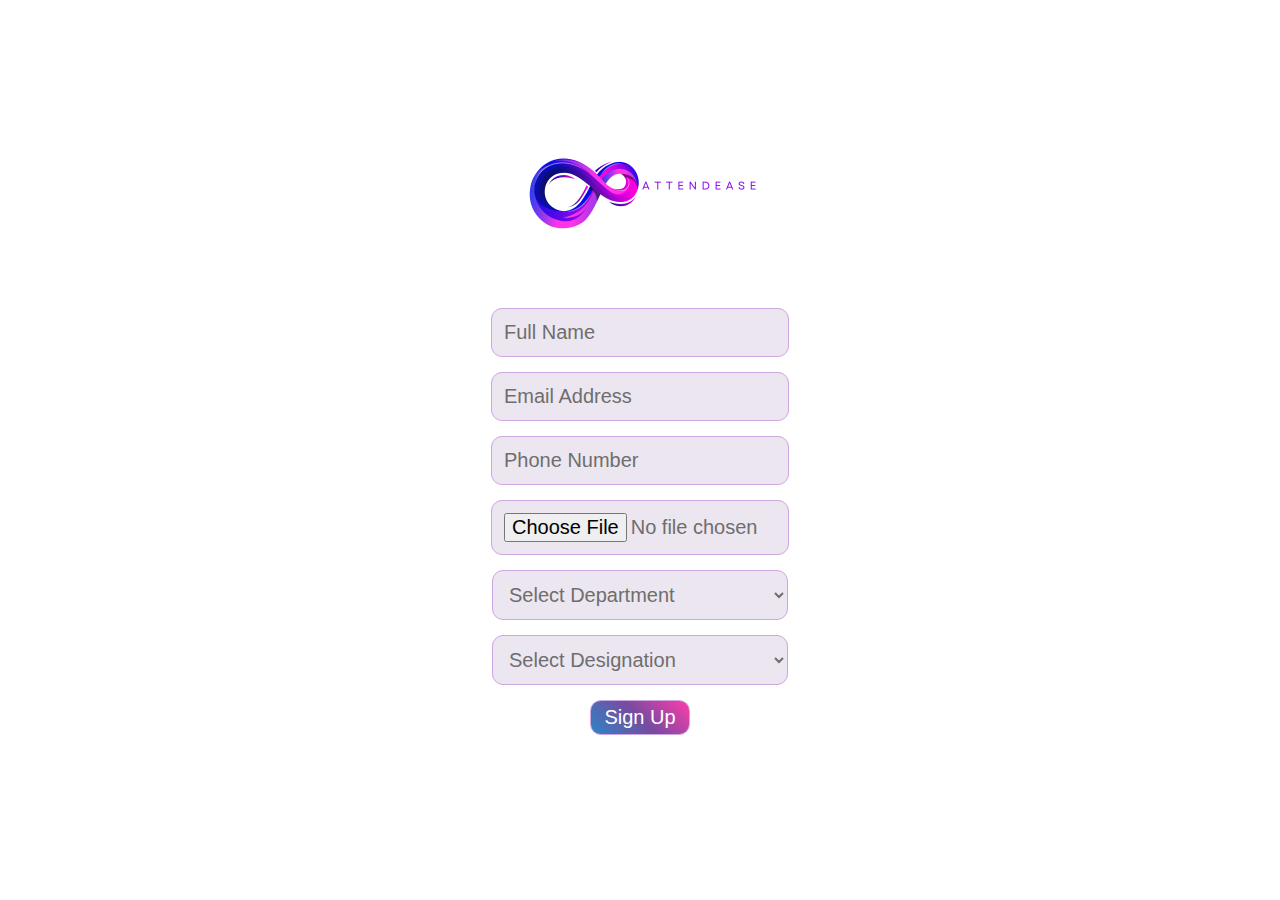
<file: display.html>
<!DOCTYPE html>
<html lang="en">
<head>
    <meta charset="UTF-8">
    <meta name="viewport" content="width=device-width, initial-scale=1.0">
    <title>Display Details</title>
    <style>
        body {
            font-family: Arial, sans-serif;
            display: flex;
            justify-content: center;
            align-items: center;
            height: 100vh;
            margin: 0;
            background-color: #f4f7f9;
        }
        .profile-container {
            background: white;
            padding: 20px;
            border-radius: 10px;
            box-shadow: 0 4px 8px rgba(0, 0, 0, 0.1);
            text-align: center;
        }
        .profile-container img {
            width: 120px;
            height: 120px;
            border-radius: 50%;
            object-fit: cover;
            border: 4px solid #007bff;
            margin-bottom: 15px;
        }
        .profile-container h1 {
            margin-bottom: 10px;
            color: #333;
        }
    </style>
</head>
<body>
    <div class="profile-container">
        <img id="profile-pic" src="" alt="Profile Picture">
        <h1 id="profile-name">Name</h1>
    </div>

    <script>
        document.addEventListener('DOMContentLoaded', function() {
            const name = localStorage.getItem('userName');
            const profilePic = localStorage.getItem('profilePic');

            if (name && profilePic) {
                document.getElementById('profile-name').textContent = name;
                document.getElementById('profile-pic').src = profilePic;
            } else {
                alert('No user data found. Please enter your details first.');
                window.location.href = 'input.html'; // Redirect to input page if no data
            }
        });
    </script>
</body>
</html>
</file>
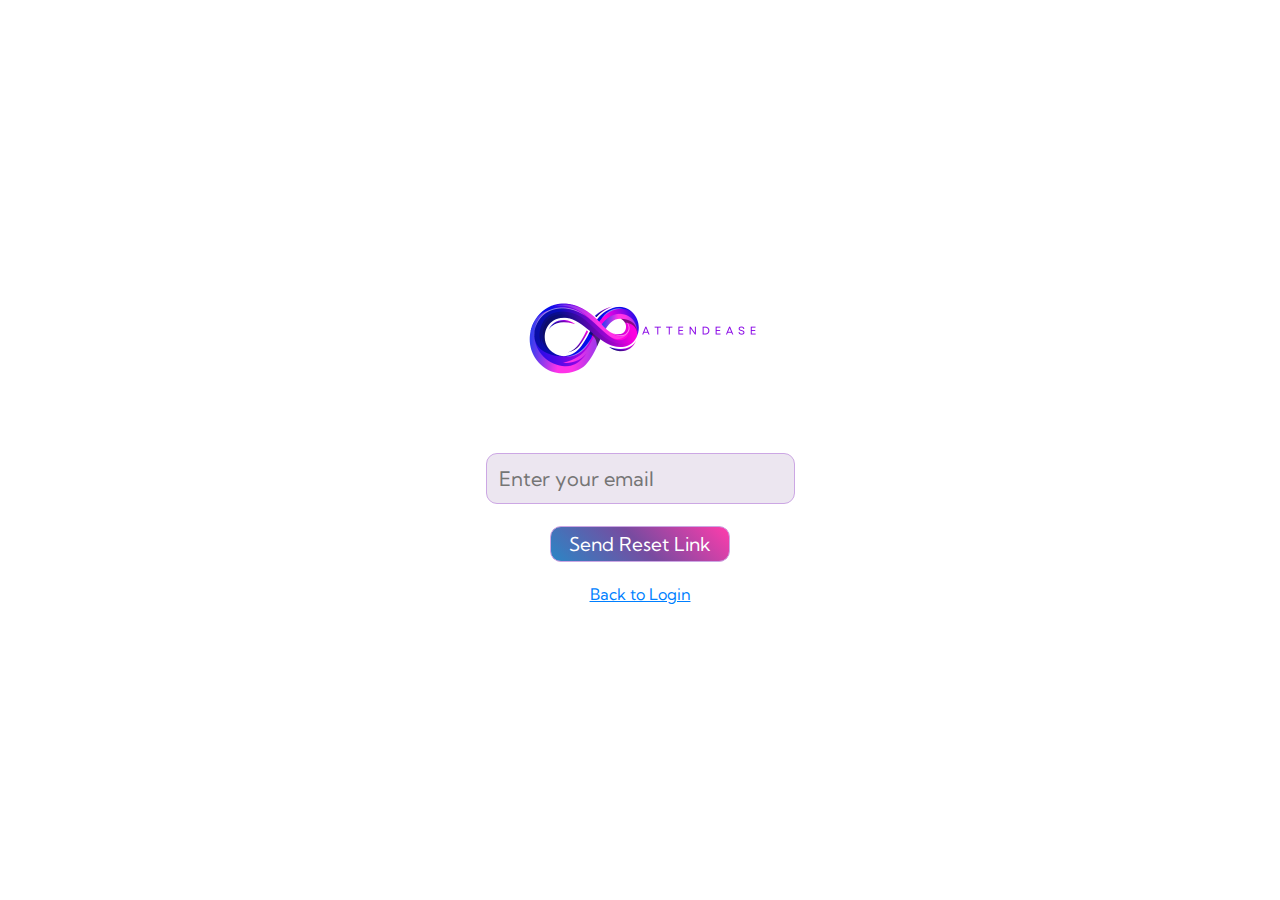
<file: forget.html>
<!DOCTYPE html>
<html lang="en">
  <head>
    <meta charset="UTF-8" />
    <meta name="viewport" content="width=device-width, initial-scale=1.0" />
    <title>Forgot Password</title>
    <link
      rel="stylesheet"
      href="https://cdnjs.cloudflare.com/ajax/libs/font-awesome/6.1.1/css/all.min.css"
    />
    <link
      rel="stylesheet"
      href="https://fonts.googleapis.com/css2?family=Kumbh+Sans:wght@400;700&display=swap"
    />
  </head>
  <body>
    <style>
      * {
        margin: 0;
        padding: 0;
        font-family: "Kumbh Sans", sans-serif;
        color: #6e6e6e;
      }
      #loginForm {
        display: flex;
        flex-direction: column;
        gap: 18px;
        align-items: center;
        justify-content: center;
      }

      body {
        background-color: white;
        display: flex;
        align-items: center;
        justify-content: center;
        flex-direction: column;
        width: 100vw;
        height: 100vh;
        gap: 4.375rem;
      }
      body img {
        width: 50%;
      }
      .logo {
        display: flex;
        justify-content: center;
        align-items: center;
      }
      .main {
        display: flex;
        align-items: center;
        justify-content: center;
        flex-direction: column;
        gap: 1.25rem;
      }
      .main input {
        width: 17.6875rem;
        border-radius: 0.6875rem;
        background-color: #ece6f0;
        font-size: 1.25rem;
        border: 1px solid #cca7e4;
        padding: 0.75rem;
      }
      .main button {
        cursor: pointer;
        width: 11.25rem;
        border-radius: 0.6875rem;
        font-size: 19px;
        border: 1px solid #cca7e4;
        padding: 0.3125rem;
        background-color: #ff3cac;
        background-image: linear-gradient(
          225deg,
          #ff3cac 0%,
          #784ba0 50%,
          #2b86c5 100%
        );
        color: white;
      }
      .main p,
      .new-user p a {
        color: #007fff;
        cursor: pointer;
      }
      #forgotPasswordForm {
        display: flex;
        flex-direction: column;
        gap: 22px;
        align-items: center;
        justify-content: center;
      }
    </style>
    <div class="logo">
      <img src="logo.png" alt="AttendEase Logo" />
    </div>
    <div class="main">
      <form id="forgotPasswordForm">
        <input
          type="email"
          id="email"
          name="email"
          placeholder="Enter your email"
          required
        />
        <button type="button" onclick="sendResetLink()">Send Reset Link</button>
        <a style="color: #007fff;" href="login.html">Back to Login</a>
      </form>
    </div>
    <script>
      function sendResetLink() {
        const form = document.getElementById("forgotPasswordForm");
        if (form.checkValidity()) {
          // Mock password reset functionality
          alert("Password reset link has been sent to your email.");
          // Redirect to login page or another page after successful password reset
          window.location.href = "login.html";
        } else {
          // Show validation messages if needed
          form.reportValidity();
        }
      }
    </script>
  </body>
</html>
</file>
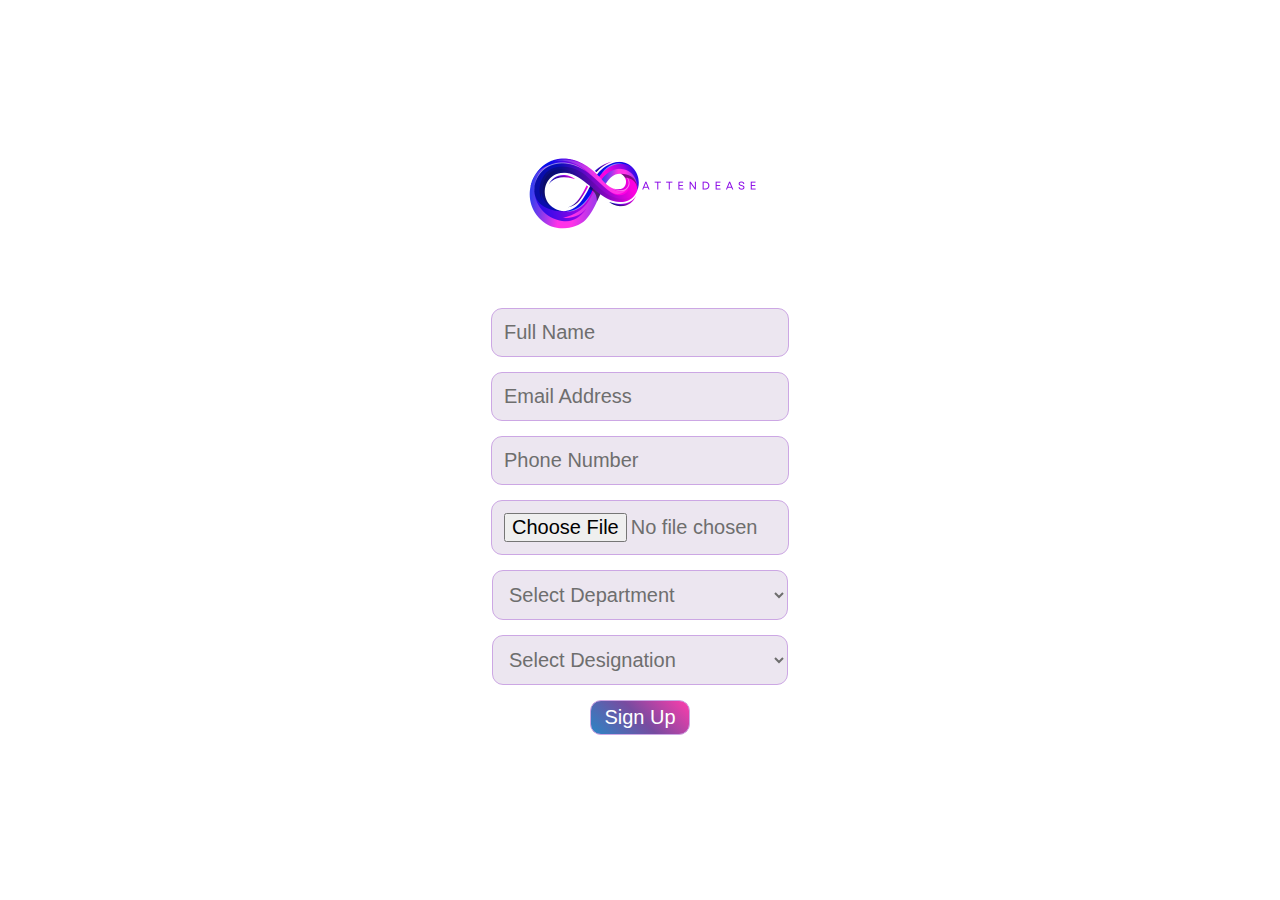
<file: input.html>
<!DOCTYPE html>
<html lang="en">
<head>
    <meta charset="UTF-8">
    <meta name="viewport" content="width=device-width, initial-scale=1.0">
    <title>Faculty Sign-Up</title>
    <style>
        * {
            margin: 0;
            padding: 0;
            font-family: "Kumbh Sans", sans-serif;
            color: #6e6e6e;
        }
        body {
            background-color: white;
            display: flex;
            align-items: center;
            justify-content: center;
            flex-direction: column;
            width: 100vw;
            height: 100vh;
            gap: 4.375rem;
        }
        body img {
            width: 50%;
        }
        .logo {
            display: flex;
            justify-content: center;
            align-items: center;
        }
        .main {
            display: flex;
            align-items: center;
            justify-content: center;
            flex-direction: column;
            gap: 1.25rem;
        }
        .main input,
        .main select {
            width: 17.6875rem;
            border-radius: .6875rem;
            background-color: #ece6f0;
            font-size: 1.25rem;
            border: 1px solid #cca7e4;
            padding: .75rem;
        }
        .main button {
            cursor: pointer;
            width: 6.25rem;
            border-radius: .6875rem;
            font-size: 1.25rem;
            border: 1px solid #cca7e4;
            padding: .3125rem;
            background-color: #ff3cac;
            background-image: linear-gradient(
                225deg,
                #ff3cac 0%,
                #784ba0 50%,
                #2b86c5 100%
            );
            color: white;
        }
        .main p, .main p a {
            color: #007FFF;
            cursor: pointer;
        }
        .form-group {
            display: flex;
            align-items: center;
            justify-content: center;
            width: 100%;
            margin-bottom: 15px;
            position: relative;
        }
        .form-group input, .form-group select {
            width: 17rem;
            padding: .75rem;
            border: 1px solid #cca7e4;
            border-radius: .6875rem;
            background-color: #ece6f0;
            font-size: 1.25rem;
        }
        .form-group input::placeholder,
        .form-group select option {
            color: #6e6e6e;
        }
        #x{
            width: 18.5rem;
        }
        .logo img{
            width: 50%;
        }
    </style>
</head>
<body>
    <div class="logo">
        <img src="logo.png" alt="">
    </div>
    <div class="main">
        <form action="/submit-signup" method="post" enctype="multipart/form-data">
            <div class="form-group">
                <input type="text" id="name" name="name" placeholder="Full Name" required>
            </div>
            <div class="form-group">
                <input type="email" id="email" name="email" placeholder="Email Address" required>
            </div>
            <div class="form-group">
                <input type="tel" id="phone" name="phone" placeholder="Phone Number" required>
            </div>
            <div class="form-group">
                <input type="file" id="profile-photo" name="profile-photo" accept="image/*" required>
            </div>
            <div class="form-group" >
                <select id="x" id="department" name="department" required>
                    <option value="" disabled selected>Select Department</option>
                    <option value="Computer Science">Computer Science</option>
                    <option value="Electronics">Electronics</option>
                    <option value="Mechanical">Mechanical</option>
                    <option value="Civil">Civil</option>
                    <option value="Electrical">Electrical</option>
                    <option value="Chemical">Chemical</option>
                    <!-- Add other departments as needed -->
                </select>
            </div>
            <div class="form-group" >
                <select id="x" id="designation" name="designation" required>
                    <option value="" disabled selected>Select Designation</option>
                    <option value="Professor">Professor</option>
                    <option value="Associate Professor">Associate Professor</option>
                    <option value="Assistant Professor">Assistant Professor</option>
                    <option value="Lecturer">Lecturer</option>
                    <!-- Add other designations as needed -->
                </select>
            </div>
            <div class="form-group">
                <button type="button" onclick="redirectToHome()">Sign Up</button>

            </div>
        </form>
    </div>
    <script>
        function redirectToHome() {
            window.location.href = 'index.html';
        }
    </script>
    
</body>
</html>
</file>
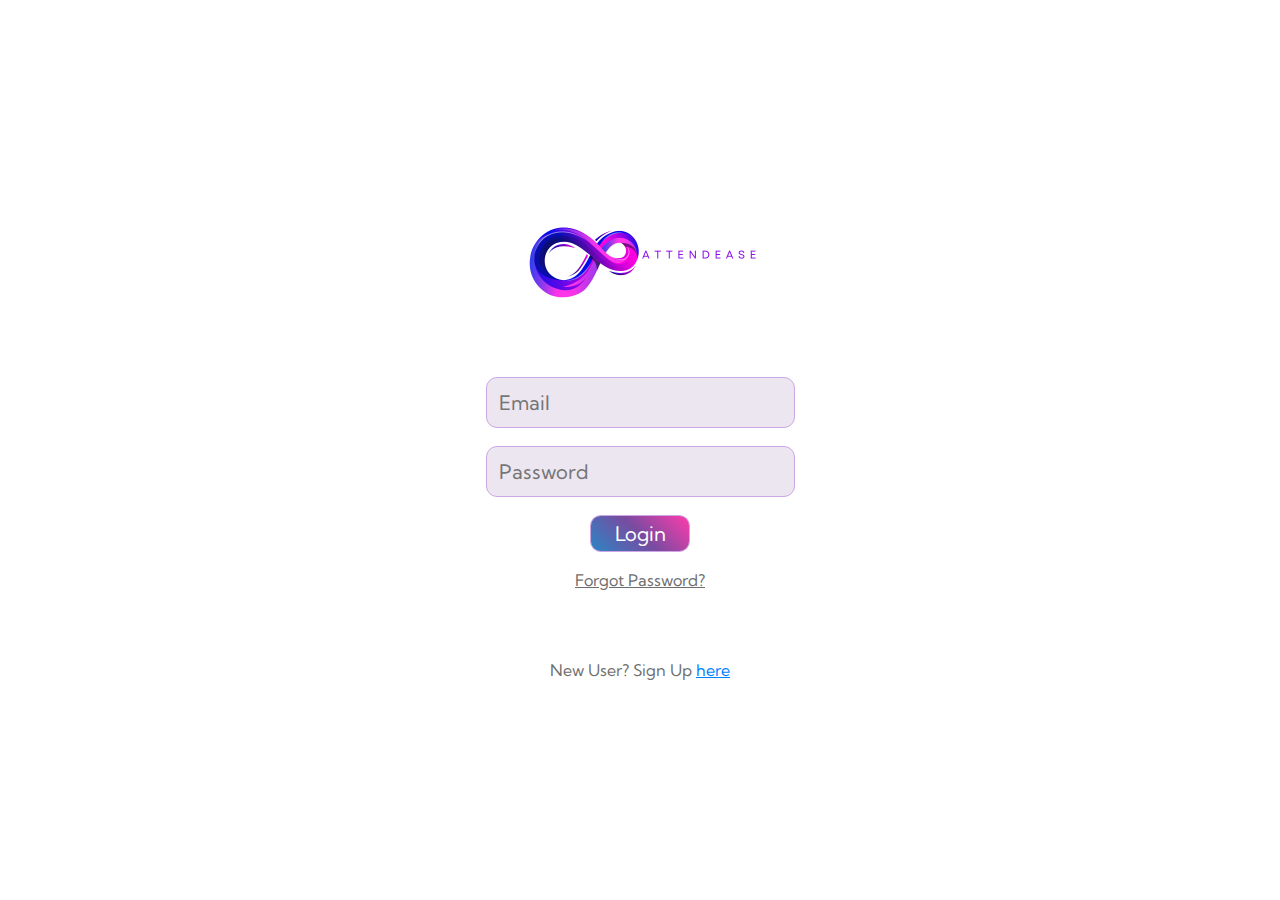
<file: login.html>
<!DOCTYPE html>
<html lang="en">
  <head>
    <meta charset="UTF-8" />
    <meta name="viewport" content="width=device-width, initial-scale=1.0" />
    <title>AttendEase</title>
    <link rel="stylesheet" href="login.css" />
    <link
      rel="stylesheet"
      href="https://cdnjs.cloudflare.com/ajax/libs/font-awesome/6.1.1/css/all.min.css"
    />
    <link
      rel="stylesheet"
      href="https://fonts.googleapis.com/css2?family=Kumbh+Sans:wght@400;700&display=swap"
    />
  </head>
  <body>
    <div class="logo">
      <img src="logo.png" alt="AttendEase Logo" />
    </div>
    <div class="main">
      <form id="loginForm">
        <input
          type="text"
          id="email"
          name="email"
          placeholder="Email"
          required
        />
        <input
          type="password"
          id="password"
          name="password"
          placeholder="Password"
          required
        />
        <button type="button" onclick="redirectToHome()">Login</button>
        <a href="forget.html">Forgot Password?</a>
      </form>
    </div>
    <div class="new-user">
      <p>New User? Sign Up <a href="sign.html">here</a></p>
    </div>
    <script>
      function redirectToHome() {
        // Ensure the form is valid before redirecting
        const form = document.getElementById("loginForm");
        if (form.checkValidity()) {
          // Redirect to attendance.html
          window.location.href = "index.html";
        } else {
          // Show validation messages if needed
          form.reportValidity();
        }
      }
    </script>
  </body>
</html>
</file>
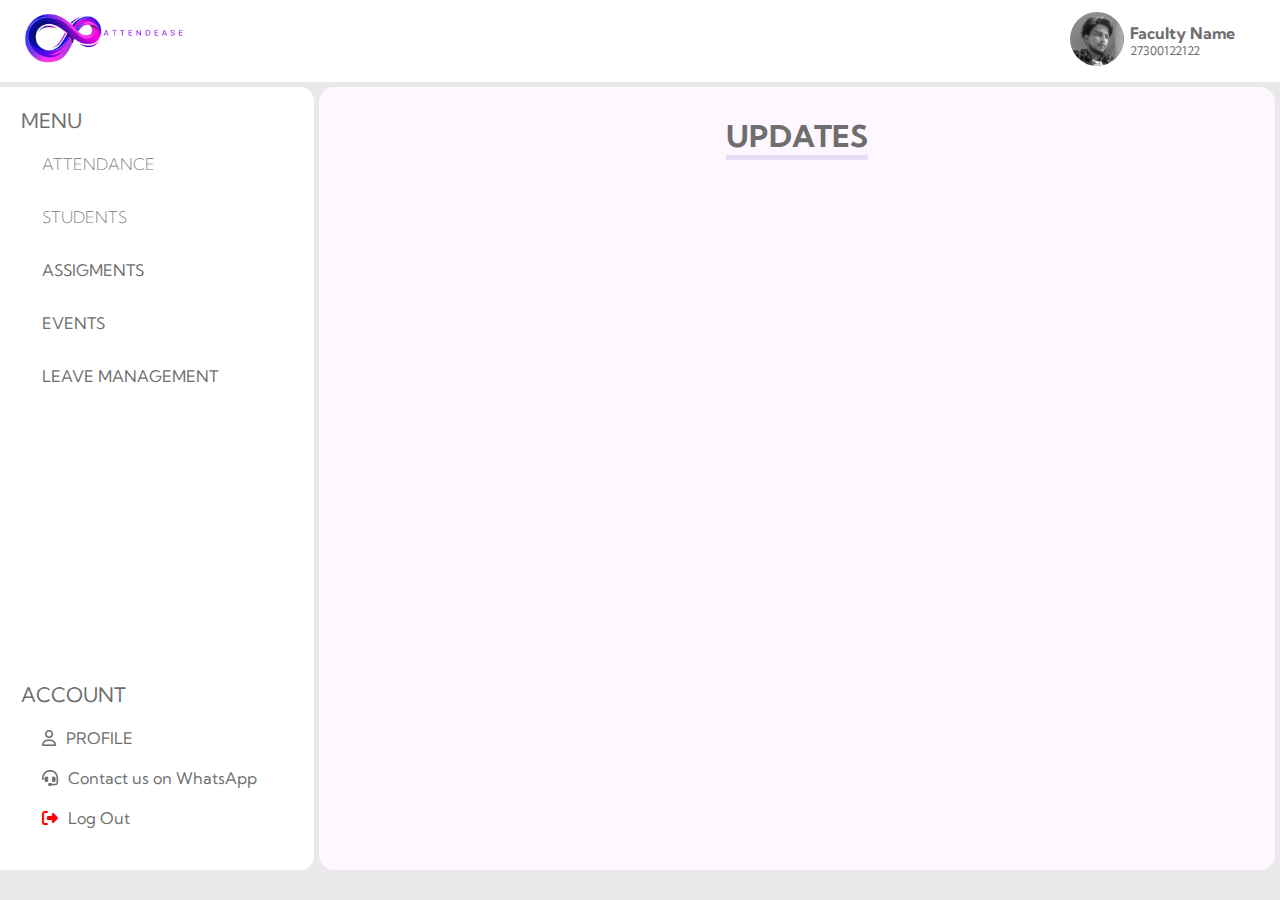
<file: notification.html>
<!DOCTYPE html>
<html lang="en">
  <head>
    <meta charset="UTF-8" />
    <meta name="viewport" content="width=device-width, initial-scale=1.0" />
    <title>Attendance Management</title>
    <link rel="stylesheet" href="style.css" />
    <link
      rel="stylesheet"
      href="https://cdnjs.cloudflare.com/ajax/libs/font-awesome/6.1.1/css/all.min.css"
    />
    <link
      rel="stylesheet"
      href="https://fonts.googleapis.com/css2?family=Kumbh+Sans:wght@400;700&display=swap"
    />
    <link rel="icon" type="image/png" href="fevicon.png" />
  </head>
  <style>
    .content {
      width: 79vw;
      height: 87vh;
      background-color: #fef7ff;
      margin: 5px;
      border-radius: 15px;
    }
    
  </style>
  <body>
    <nav>
      <div class="img"><img src="logo.png" alt="logo" /></div>
      <div class="profile">
        <div class="person-details">
          <div>
            <img
              id="nav-profile-pic"
              src="profile logo.jpg"
              alt="Profile Picture"
            />
          </div>
          <div id="faculty">
            <p id="nav-profile-name">Faculty Name</p>
            <p id="nav-phone">27300122122</p>
          </div>
        </div>
      </div>
    </nav>

    <div class="main-content">
      <div class="main">
        <div class="panel">
          <div class="panel-item">
            <p id="panel-head">MENU</p>
            <div class="list">
              <ul>
                <li>
                  <a style="font-weight: 200" href="index.html">ATTENDANCE</a>
                  <a style="font-weight: 200" href="students.html">STUDENTS</a>
                  <a href="#">ASSIGMENTS</a>
                  <a href="#">EVENTS</a>
                  <a href="#">LEAVE MANAGEMENT</a>
                </li>
              </ul>
            </div>
          </div>

          <div class="bottom-profile">
            <p id="panel-head">ACCOUNT</p>
            <div class="bottom-profile-item">
              <div class="bottom-profile-option">
                <i class="fa-regular fa-user"></i>
                <a style="text-decoration: none" href="profile.html">PROFILE</a>
              </div>
              <div class="bottom-profile-option">
                <i class="fa-solid fa-headset"></i>
                <a
                  style="text-decoration: none"
                  href="https://wa.me/919835633891?text=Hello,%20I%20found%20your%20contact%20information%20from%20AttendEase"
                  >Contact us on WhatsApp</a
                >
              </div>
              <div class="bottom-profile-option">
                <i
                  class="fa-solid fa-right-from-bracket fa-beat"
                  style="color: #ff0000"
                ></i>
                <a style="text-decoration: none" href="login.html">Log Out</a>
              </div>
            </div>
          </div>
        </div>

        <div class="content">
          <div style="justify-content: center;" class="attendance-title">
            <p>UPDATES</p>
          </div>
         
        </div>
      </div>
    </div>
    <script>window.onload = function () {
        const userName = localStorage.getItem("userName");
        const userPhone = localStorage.getItem("userPhone");
        const profilePhoto = localStorage.getItem("profilePhoto");
      
        if (userName)
          document.getElementById("nav-profile-name").textContent = userName;
        if (userPhone) document.getElementById("nav-phone").textContent = userPhone; // Make sure you have an id of 'nav-phone' for the phone number
        if (profilePhoto)
          document.getElementById("nav-profile-pic").src = profilePhoto;
      };</script>
  </body>
</html>
</file>
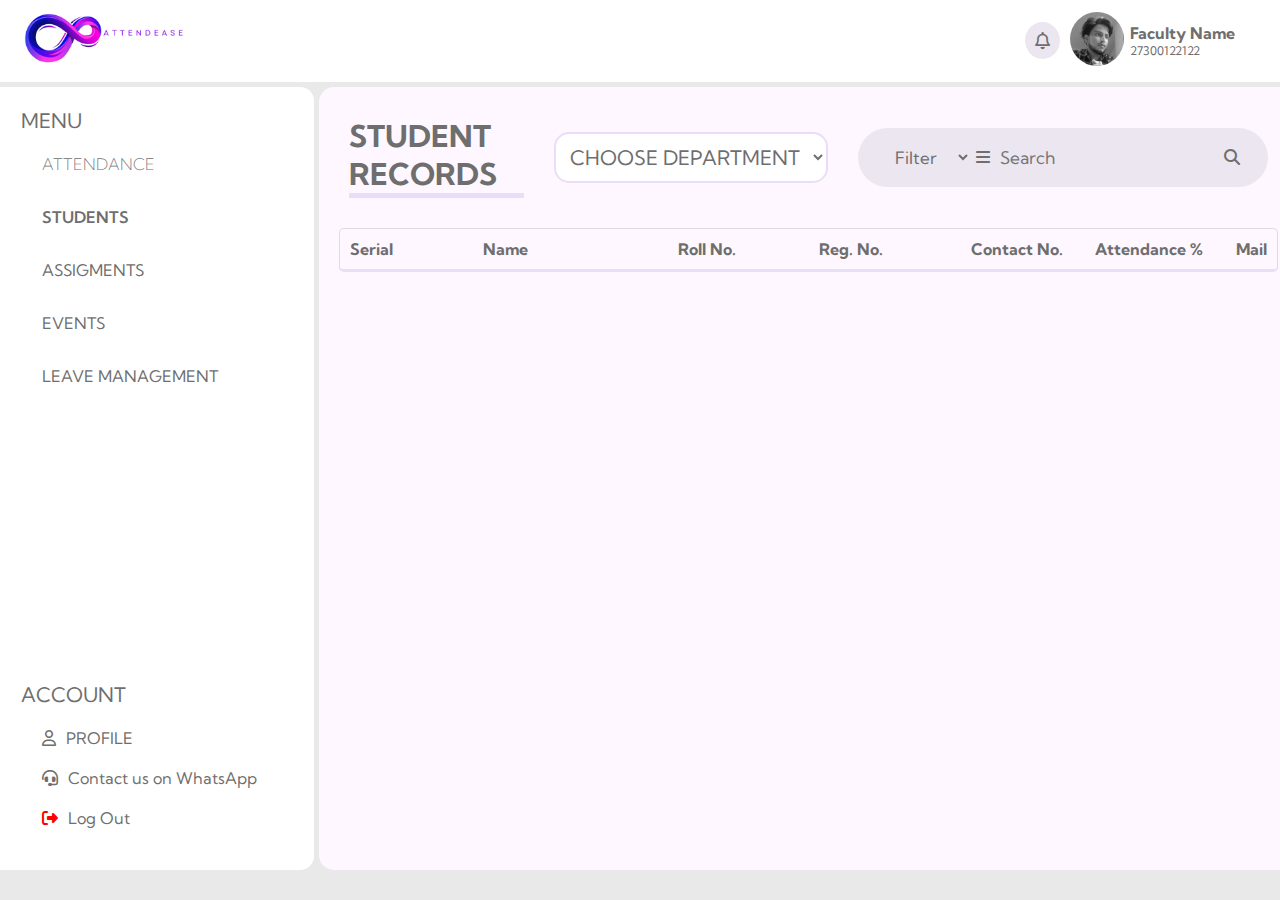
<file: students.html>
<!DOCTYPE html>
<html lang="en">
  <head>
    <meta charset="UTF-8" />
    <meta name="viewport" content="width=device-width, initial-scale=1.0" />
    <title>Attendance Management</title>
    <link rel="stylesheet" href="style.css" />
    <link
      rel="stylesheet"
      href="https://cdnjs.cloudflare.com/ajax/libs/font-awesome/6.1.1/css/all.min.css"
    />
    <link
      rel="stylesheet"
      href="https://fonts.googleapis.com/css2?family=Kumbh+Sans:wght@400;700&display=swap"
    />
    <link rel="icon" type="image/png" href="fevicon.png" />
  </head>
  <style>
    .content {
      width: 79vw;
      height: 87vh;
      background-color: #fef7ff;
      margin: 5px;
      border-radius: 15px;
    }
    .attendance-title {
      margin: 30px;
      display: flex;
      align-items: center;
      gap: 30px;
    }
    .attendance-title p {
      font-size: 30px;
      font-weight: bold;
      border-bottom: 5px solid #e8def8;
    }
    .attendance-title select {
      padding: 10px;
      font-size: 20px;
      border: #e8def8 2px solid;
      border-radius: 15px;
      background-color: white;
    }
    .details {
      height: 60%;
      margin: 10px;
      border-radius: 15px;
    }
    .colomn {
      display: flex;
      align-items: center;
      margin: 10px;
      padding: 10px;
      border: 1px solid #ddd;
      border-radius: 5px;
      align-items: center;
      gap: 10px;
      justify-content: space-between;
    }
    #title {
      display: flex;
      align-items: center;
      margin: 10px;
      padding: 10px;
      border: 1px solid #ddd;
      border-radius: 5px;
      align-items: center;
      gap: 10px;
      justify-content: space-between;
      font-weight: bold;
    }
    .details-rows {
      display: flex;
      flex-direction: column;
      max-height: 66vh;
      overflow-y: auto;
      /* gap: 5px; */
    }

    .colomn p {
      margin: 0;
      width: auto;
      font-size: 14px;
    }
    .colomn li {
      list-style: none;
    }
    #mar {
      width: 160px;
      text-align: center;
    }
    .attendance-red {
      color: red;
      font-weight: bold;
    }

    .attendance-green {
      color: green;
      font-weight: bold;
    }
    
    #attendanceFilter{
      background-color: transparent;
      width: 90px;
      font-size: 17px;
      border: none;
    }

  </style>
  <body>
    <nav>
      <div class="img"><img src="logo.png" alt="logo" /></div>
      <div class="profile">
        <a href="notification.html">
          <i class="fa-regular fa-bell fa-shake"></i></a>
        <div class="person-details">
          <div>
            <img
              id="nav-profile-pic"
              src="profile logo.jpg"
              alt="Profile Picture"
            />
          </div>
          <div id="faculty">
            <p id="nav-profile-name">Faculty Name</p>
            <p id="nav-phone">27300122122</p>
          </div>
        </div>
      </div>
    </nav>

    <div class="main-content">
      <div class="main">
        <div class="panel">
          <div class="panel-item">
            <p id="panel-head">MENU</p>
            <div class="list">
              <ul>
                <li>
                  <a style="font-weight: 200" href="index.html">ATTENDANCE</a>
                  <a style="font-weight: 600" href="#">STUDENTS</a>
                  <a href="#">ASSIGMENTS</a>
                  <a href="#">EVENTS</a>
                  <a href="#">LEAVE MANAGEMENT</a>
                </li>
              </ul>
            </div>
          </div>

          <div class="bottom-profile">
            <p id="panel-head">ACCOUNT</p>
            <div class="bottom-profile-item">
              <div class="bottom-profile-option">
                <i class="fa-regular fa-user"></i>
                <a style="text-decoration: none;" href="profile.html">PROFILE</a>
              </div>
              <div class="bottom-profile-option">
                <i class="fa-solid fa-headset"></i>
                <a
                  style="text-decoration: none"
                  href="https://wa.me/919835633891?text=Hello,%20I%20found%20your%20contact%20information%20from%20AttendEase"
                  >Contact us on WhatsApp</a
                >
              </div>
              <div class="bottom-profile-option">
                <i
                  class="fa-solid fa-right-from-bracket fa-beat"
                  style="color: #ff0000"
                ></i>
                <a style="text-decoration: none" href="login.html">Log Out</a>
              </div>
            </div>
          </div>
        </div>
        <div class="content">
          <div class="attendance-title">
            <p>STUDENT RECORDS</p>
            <form>
              <select id="section" name="section" required>
                <option value="" disabled selected>CHOOSE DEPARTMENT</option>
                <option value="CSE">CSE</option>
                <option value="AIML">AI ML</option>
                <option value="DS">DS</option>
              </select>
            </form>
            <div class="search">
              <div id="filterContainer" >
                <select id="attendanceFilter" name="attendanceFilter">
                  <option value="" selected>Filter</option>
                  <option value="below40">Below 40%</option>
                  <option value="all">All</option>
                </select>
              </div>
              <i class="fa-solid fa-bars" id="filterIcon"></i>
              <input type="text" id="searchBox" placeholder="Search" />
              <i class="fa-solid fa-magnifying-glass fa-beat-fade"></i>
              
            </div>
          </div>
          <div class="details">
            <div id="title" style="border-bottom: 3px solid #e8def8">
              <p>Serial</p>
              <p id="mar">Name</p>
              <p style="margin-left: 60px">Roll No.</p>
              <p style="margin-left: 50px">Reg. No.</p>
              <p style="margin-left: 55px">Contact No.</p>
              <p>Attendance %</p>

              <p>Mail</p>
            </div>
            <div class="details-rows" id="details-rows">
              <!-- more column div will add here dynamically -->
            </div>
          </div>
        </div>
      </div>
    </div>
    <script>
      let allStudentData = [];
      let filteredData = [];

      function loadDepartmentData(section) {
        let fileName = "";

        switch (section) {
          case "CSE":
            fileName = "cse data.json";
            break;
          case "AIML":
            fileName = "aiml data.json";
            break;
          case "DS":
            fileName = "ds data.json";
            break;
          default:
            fileName = "";
        }

        if (fileName) {
          fetch(fileName)
            .then((response) => response.json())
            .then((data) => {
              allStudentData = data;
              filteredData = data; // Initialize filtered data with all data
              displayData(filteredData);
            })
            .catch((error) => console.error("Error fetching data:", error));
        }
      }

      function getAttendanceClass(percentage) {
        const numericPercentage = parseFloat(percentage);
        if (numericPercentage < 50) {
          return "attendance-red";
        } else if (numericPercentage > 80) {
          return "attendance-green";
        } else {
          return "";
        }
      }

      function filterByAttendance(data, filter) {
        if (filter === "below40") {
          return data.filter(
            (student) => parseFloat(student.presentPercentage) < 40
          );
        }
        return data;
      }

      function searchStudents(query) {
        const lowerCaseQuery = query.toLowerCase();
        const searchResults = filteredData.filter(
          (student) =>
            student.name.toLowerCase().includes(lowerCaseQuery) ||
            student.rollNumber.includes(query) ||
            student.registrationNumber.includes(query)
        );

        displayData(searchResults);
      }

      function applyFilters() {
        const attendanceFilter =
          document.getElementById("attendanceFilter").value;
        filteredData = filterByAttendance(allStudentData, attendanceFilter);
        searchStudents(document.getElementById("searchBox").value); // Reapply search to filtered data
        displayData(filteredData);
      }

      function displayData(data) {
        const container = document.getElementById("details-rows");
        container.innerHTML = ""; // Clear previous data

        data.forEach((student) => {
          const li = document.createElement("ul");
          li.classList.add("colomn");
          li.innerHTML = `
      <li><p>${student.serialNumber}</p></li>
      <li><p id="mar">${student.name}</p></li>
      <li><p>${student.rollNumber}</p></li>
      <li><p>${student.registrationNumber}</p></li>
      <li><p>${student.phoneNumber}</p></li>
      <li><p class="${getAttendanceClass(student.presentPercentage)}">${
            student.presentPercentage
          }</p></li>
      <li><a href="mailto:${student.email}">
        <i class="fa-solid fa-envelope fa-bounce" style="color: #000000"></i>
      </a></li>
    `;
          container.appendChild(li);
        });
      }

      document
        .getElementById("section")
        .addEventListener("change", function () {
          const section = this.value;
          loadDepartmentData(section);
        });

      document
        .getElementById("searchBox")
        .addEventListener("input", function () {
          searchStudents(this.value);
        });

      document
        .getElementById("attendanceFilter")
        .addEventListener("change", function () {
          applyFilters();
        });

      // document
      //   .getElementById("filterIcon")
      //   .addEventListener("click", function () {
      //     const filterContainer = document.getElementById("filterContainer");
      //     if (
      //       filterContainer.style.display === "none" ||
      //       filterContainer.style.display === ""
      //     ) {
      //       filterContainer.style.display = "block";
      //     } else {
      //       filterContainer.style.display = "none";
      //     }
      //   });


      window.onload = function () {
  const userName = localStorage.getItem("userName");
  const userPhone = localStorage.getItem("userPhone");
  const profilePhoto = localStorage.getItem("profilePhoto");

  if (userName)
    document.getElementById("nav-profile-name").textContent = userName;
  if (userPhone) document.getElementById("nav-phone").textContent = userPhone; // Make sure you have an id of 'nav-phone' for the phone number
  if (profilePhoto)
    document.getElementById("nav-profile-pic").src = profilePhoto;
};
    </script>
  </body>
</html>
</file>
<file: login.css>
*{
  margin: 0;
  padding: 0;
  font-family: "Kumbh Sans", sans-serif;
  color: #6e6e6e;
  
}
#loginForm{
  display: flex;
  flex-direction: column;
  gap: 18px;
  align-items: center;
  justify-content: center;
}

body {
  background-color: white;
  display: flex;
  align-items: center;
  justify-content: center;
  flex-direction: column;
  width: 100vw;
  height: 100vh;
  gap: 4.375rem;
}
body img {
  width: 50%;
}
.logo{
  display: flex;
  justify-content: center;
  align-items: center;
}
.main {
  display: flex;
  align-items: center;
  justify-content: center;
  flex-direction: column;
  gap: 1.25rem;
}
.main input {
  width: 17.6875rem;
  border-radius: .6875rem;
  background-color: #ece6f0;
  font-size: 1.25rem;
  border: 1px solid #cca7e4;
  padding: .75rem;
}
.main button {
  cursor: pointer;
  width: 6.25rem;
  border-radius: .6875rem;
  font-size: 1.25rem;
  border: 1px solid #cca7e4;
  padding: .3125rem;
  background-color: #ff3cac;
  background-image: linear-gradient(
    225deg,
    #ff3cac 0%,
    #784ba0 50%,
    #2b86c5 100%
  );
  color: white;
}
.main p, .new-user p a{
  color:  #007FFF;
  cursor: pointer;
}
</file>
<file: style.css>
* {
  margin: 0;
  padding: 0;
  font-family: "Kumbh Sans", sans-serif;
  color: #6e6e6e;
}
body {
  background-color: #e9e9e9;
}
body,
html {
  overflow-x: hidden; /* Prevent horizontal scrolling */
}

img {
  max-width: 100%;
  height: auto;
}
.placeholder {
  width: 100%; /* or a fixed width */
  height: 200px; /* Set a height to prevent layout shifts */
  background-color: #f0f0f0;
}

nav {
  width: 100%; /* Full width of the viewport */
  height: 3.225rem; /* Height of the nav */
  background-color: #ffff; /* Background color */
  padding: 0.9375rem; /* Padding inside the nav */
  z-index: 1000; /* Ensure it stays above other content */
  display: flex; /* Flexbox for layout */
  justify-content: space-between; /* Space between items */
  align-items: center; /* Center items vertically */
}

nav img {
  width: 10.875rem;
}
.profile {
  display: flex;
  align-items: center;
  gap: 0.625rem;
  margin-right: 60px;
}
.profile i {
  padding: 0.625rem;
  border-radius: 50%;
  font-size: 1.075rem;
  background-color: #ece6f0;
}
.person-details {
  display: flex;
  align-items: center;
  gap: 0.375rem;
}
.person-details img {
  width: 3.375rem;
  border-radius: 50%;
}
.search {
  display: flex;
  align-items: center;
  border-radius: 4.1875rem;
  padding: 0.375rem 1.4375rem;
  width: 24.4375rem;
  height: 2.9375rem;
  background-color: #ece6f0;
}

.search i {
  margin: 0 0.3125rem;
}

.search input {
  border: none;
  outline: none;
  flex: 1;
  padding: 0.3125rem;
  background-color: transparent;
  font-size: 1.0875rem;
}
#faculty :nth-child(2) {
  font-size: 0.75rem;
}
#faculty :nth-child(1) {
  font-weight: bold;
}

.body {
  display: flex;
  align-content: center;
  width: auto;
  height: 38.75rem;
}
.panel {
  background-color: white;
  width: 19.625rem;
  height: 87vh;
  border-radius: 0 0.875rem 0.875rem 0;
  margin-top: 0.3125rem;
  display: flex;
  flex-direction: column;
  justify-content: space-between;
}
.list ul li {
  display: flex;
  flex-direction: column;
  padding: 1.3125rem;
  gap: 2.0625rem;
}
.list ul li a {
  text-decoration: none;
}
.panel-item {
  padding: 1.3125rem;
  width: 300px;
}
.list ul li :nth-child(1) {
  font-weight: 600;
}

/* profile bottom */

.bottom-profile {
  padding: 1.3125rem;
}
.bottom-profile-item {
  display: flex;
  flex-direction: column;
  padding: 1.3125rem;
  gap: 1.25rem;
}
.bottom-profile-option {
  display: flex;
  align-items: center;
  gap: 0.625rem;
}
#panel-head {
  font-size: 1.25rem;
}
.main {
  display: flex;
}
.content {
  width: 100vw;
  height: 87vh;
  background-color: #fef7ff;
  margin: 5px;
  border-radius: 15px;
}
.attendance-title {
  margin: 30px;
  display: flex;
  align-items: center;

  gap: 30px;
}
.attendance-title p {
  font-size: 30px;
  font-weight: bold;
  border-bottom: 5px solid #e8def8;
}
.attendance-title select {
  padding: 10px;
  font-size: 20px;
  border: #e8def8 2px solid;
  border-radius: 15px;
  background-color: white;
}
.attendance-sheet {
  margin: 1rem;
  width: 70%;
}
.colomn {
  display: flex;
  align-items: center;
  justify-content: space-evenly;
  margin: 0 20px 0 20px;
  gap: 30px;
}
.colomn img {
  width: 40px;
  border-radius: 50%;
}
.colomn p {
  /* font-weight: bold; */
  width: 300px;
  margin-left: 20px;
}
.container {
  display: flex;
  flex-wrap: wrap;
  gap: 5px;
  overflow-y: auto; /* Add vertical scrolling */
  max-height: 66vh; /* Limit the height to fit within the viewport */
}
.roll-number {
  font-size: 1em;
  color: #555;
  /* font-weight: bold; */
  margin-right: 10px; /* Margin between roll number and checkboxes */
}

.attendance-sheet-title {
  font-weight: bold;
  display: flex;
  align-items: center;
  justify-content: space-evenly;
  border-bottom: 1px solid #e8def8;
  padding-bottom: 10px;
  /* margin: 10px; */
  /* gap: 30px; */
  margin-left: 122px;
}

.present {
  background-color: #ecfff2;
  display: flex;
  flex-direction: column;
  justify-content: center;
  height: 140px;
  border-radius: 0.875rem;
  padding: 6px;
  gap: 4px;
  padding-left: 26px;
  width: 18rem;
}
.present-no p {
  font-size: 60px;
}
.present-p {
  font-size: 20px;
}
.present-data {
  display: flex;
  align-items: center;
  gap: 10px;
}
.pre-col {
  background-color: #ffecec;
}
#x {
  display: flex;
}
#mySelect {
  display: none;
}

/* html index  */

#content {
  display: flex;
  align-items: center;
  justify-content: center;
  margin: 0.3125rem;
  border-radius: 0.875rem;
  display: flex;
  flex-direction: column;
  align-items: center;
}
.upper-content {
  width: 98vw;
  display: flex;
  align-items: center;
  justify-content: center;
}
.chart {
  background-color: #fef7ff;
  height: 18.75rem;
  border-radius: 0.875rem;
  width: 70rem;
}
.present-diagram {
  width: 20rem;
  height: 18.75rem;
  background-color: #fef7ff;
  border-radius: 0.875rem;
  display: flex;
  align-items: center;
  justify-content: center;
  flex-direction: column;
}
.department {
  width: 27rem;
  height: 18.75rem;
  background-color: #fef7ff;
  margin: 0 5px 0 5px;
  border-radius: 0.875rem;
  display: flex;
  align-items: center;
  justify-content: space-around;
}
.total-present {
  width: 20rem;
  height: 18.75rem;
  margin: 0.625rem;
  border-radius: 0.875rem;
  display: flex;
  flex-direction: column;
  gap: 20px;
}

/* diagram  */
.container {
  text-align: center;
}
.ui-widgets {
  position: relative;
  display: inline-block;
  width: 10rem;
  height: 10rem;
  border-radius: 9rem;
  margin: 1.5rem;
  border: 1.2rem solid palegreen;
  box-shadow: inset 0 0 7px grey;
  border-left-color: palegreen;
  border-top-color: chartreuse;
  border-right-color: darkgreen;
  border-bottom-color: white;
  text-align: center;
  box-sizing: border-box;
  display: flex;
  justify-content: center;
  align-items: center;
}
.ui-widgets .ui-values {
  display: flex;
  justify-content: center;
  align-items: center;
  font-weight: 700;
  font-size: 2rem;
}
.ui-values-2 img {
  width: 106px;
}
.ui-widgets-2 {
  position: relative;
  display: inline-block;
  width: 10rem;
  height: 10rem;
  border-radius: 9rem;
  margin: 0.5rem;
  border: 1.2rem solid palegreen;
  box-shadow: inset 0 0 7px grey;
  border-left-color: rgb(247, 0, 255);
  border-top-color: rgb(251, 255, 0);
  border-right-color: rgb(255, 0, 25);
  border-bottom-color: white;
  text-align: center;
  box-sizing: border-box;
  display: flex;
  justify-content: center;
  align-items: center;
}
.ui-widgets-2 .ui-values-2 {
  display: flex;
  justify-content: center;
  align-items: center;
  font-weight: 700;
  font-size: 2rem;
}

.department-details {
  display: flex;
  flex-direction: column;
  align-content: center;
  justify-content: space-between;
  margin: 0.5rem;
}
.department-details div {
  background-color: #ecfff2;
  display: flex;
  align-items: center;
  justify-content: space-between;
  margin: 10px;
  padding: 10px;
  font-size: 10px;
  border-radius: 0.375rem;
}
.department-details div p {
  color: rgb(0, 0, 0);
}
#cse {
  background-color: rgb(255, 0, 255);
}
#aiml {
  background-color: rgb(255, 251, 0);
}
#ds {
  background-color: rgb(255, 0, 0);
}

/* present */

.absent-no p {
  font-size: 60px;
}
.absent-p {
  font-size: 20px;
}
.absent-data {
  display: flex;
  align-items: center;
  gap: 10px;
}
.pre-col {
  background-color: #ffecec;
}

input[type="radio"] + label {
  display: inline-block;
  padding: 5px;
  border-radius: 5px;
  cursor: pointer;
}

input[type="radio"] {
  appearance: none;
  width: 20px;
  height: 20px;
  background-color: #eee;
  border: 1px solid #ccc;
  border-radius: 3px;
  margin: 0 30px;
  cursor: pointer;
  position: relative;
}

input[type="radio"]:checked {
  background-color: var(--radio-color);
  border: 1px solid var(--radio-color);
}

input[type="radio"]::after {
  content: "";
  position: absolute;
  top: 3px;
  left: 6px;
  width: 5px;
  height: 10px;
  border: solid white;
  border-width: 0 2px 2px 0;
  transform: rotate(45deg);
  display: none;
}

input[type="radio"]:checked::after {
  display: block;
}

/* b  */

input[type="radio"] + label {
  display: inline-block;
  padding: 5px 10px;
  border-radius: 5px;
  cursor: pointer;
  font-size: 1rem;
  margin: 0 15px;
}

/* input[type="radio"] {
  appearance: none;
  width: 20px;
  height: 20px;
  background-color: #eee;
  border: 1px solid #ccc;
  border-radius: 50%;
  margin: 0;
  cursor: pointer;
  position: relative;
  vertical-align: middle;
} */

input[type="radio"]:checked {
  background-color: var(--radio-color);
  border: 1px solid var(--radio-color);
}

/* input[type="radio"]::after {
  content: "";
  position: absolute;
  top: 50%;
  left: 50%;
  width: 8px;
  height: 8px;
  border-radius: 50%;
  background-color: white;
  transform: translate(-50%, -50%);
  display: none;
} */

input[type="radio"]:checked::after {
  display: block;
}

input[value="value1"]:checked {
  --radio-color: green;
}

input[value="value2"]:checked {
  --radio-color: red;
}

.colomn {
  margin: 10px;
  padding: 10px;
  border: 1px solid #ddd;
  border-radius: 5px;
  display: flex;
  align-items: center;
  gap: 10px;
}

.colomn img {
  width: 40px;
  height: 40px;
  border-radius: 50%;
}

.hiddenDiv {
  display: none; /* Hide by default */
}
.attendance-submit-btn button {
  height: 55px;
  cursor: pointer;
  width: 19.25rem;
  border-radius: 0.6875rem;
  font-size: 1.25rem;
  border: 1px solid #cca7e4;
  padding: 0.3125rem;
  background-color: #ff3cac;
  background-image: linear-gradient(
    225deg,
    #ff3cac 0%,
    #784ba0 50%,
    #2b86c5 100%
  );
  color: white;
}

.nav-date input {
  border: none;
  font-size: 16px;
  font-weight: bold;
  background-color: #ece6f0;
  padding: 7px 20px;
  border-radius: 16px;
}
</file>
